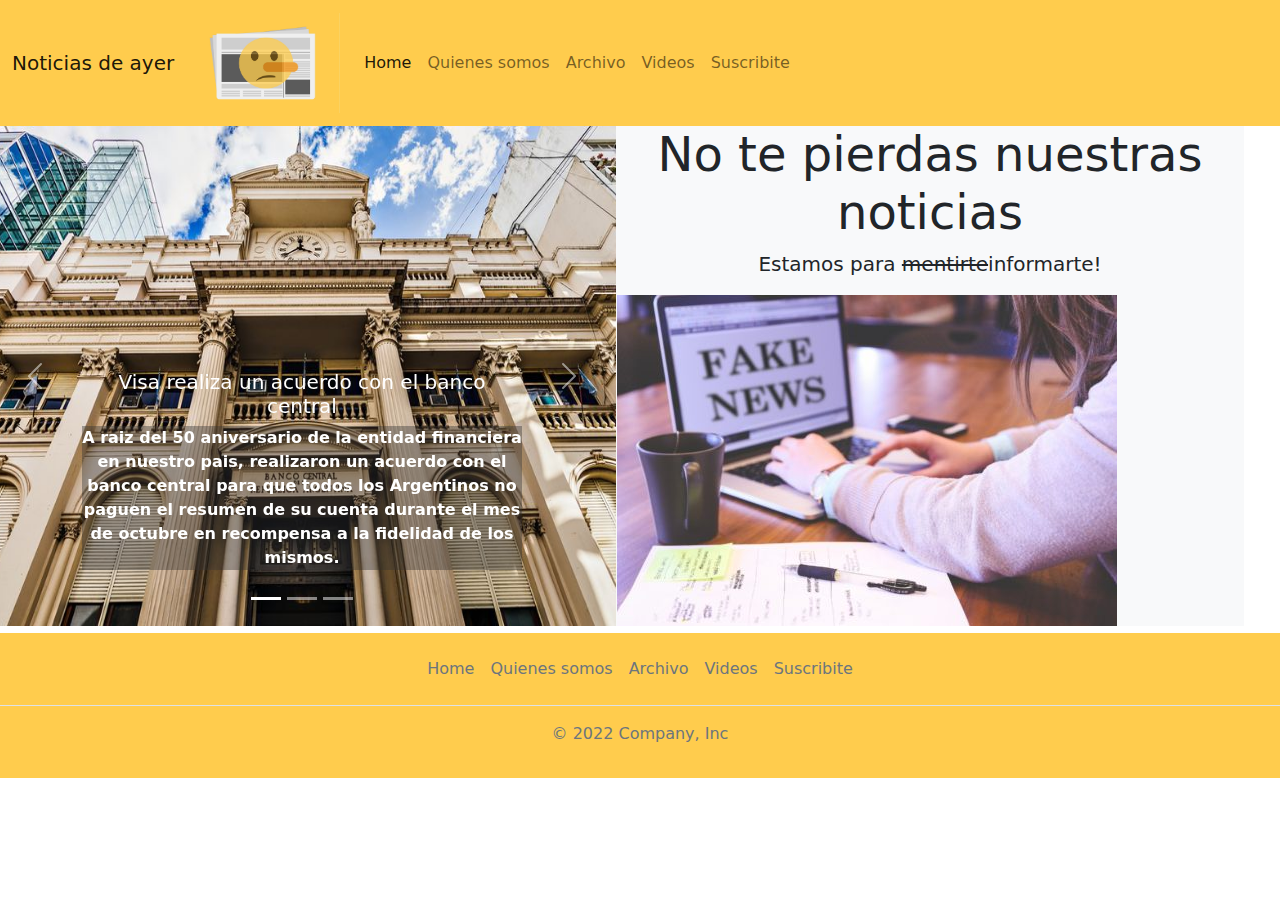
<file: index.html>
<!DOCTYPE html>
<html lang="en">

<head>
    <meta charset="UTF-8">
    <meta http-equiv="X-UA-Compatible" content="IE=edge">
    <meta name="viewport" content="width=device-width, initial-scale=1.0">
    <title>Noticias de ayer</title>
    <link rel="stylesheet" href="css/bootstrap.css">
    <link rel="stylesheet" href="css/style.css">
    <script src="js/bootstrap.bundle.js"></script>
</head>
<body>
    <nav class="navbar navbar-expand-lg navbar-light bg-light">
        <div class="container-fluid">
            <a class="navbar-brand" href="index.html">Noticias de ayer</a>
            <a class="navbar-brand" href="index.html">
                <img src="images/noticiasdeayer.jpg" alt="logo noticias de ayer" width="150" height="100">
            </a>
            <button class="navbar-toggler" type="button" data-bs-toggle="collapse" data-bs-target="#navbarNav"
                aria-controls="navbarNav" aria-expanded="false" aria-label="Toggle navigation">
                <span class="navbar-toggler-icon"></span>
            </button>
            <div class="collapse navbar-collapse" id="navbarNav">
                <ul class="navbar-nav">
                    <li class="nav-item">
                        <a class="nav-link active" aria-current="page" href="index.html">Home</a>
                    </li>
                    <li class="nav-item">
                        <a class="nav-link" href="pages/quienes_somos.html">Quienes somos</a>
                    </li>
                    <li class="nav-item">
                        <a class="nav-link" href="pages/archivo.html">Archivo</a>
                    </li>
                    <li class="nav-item">
                        <a class="nav-link" href="pages/videos.html">Videos</a>
                    </li>
                    <li class="nav-item">
                        <a class="nav-link" href="pages/suscribite.html">Suscribite</a>
                    </li>
                </ul>
            </div>
        </div>
    </nav>
    <main>
    <div class="container-fluid d-inline-flex flex-wrap ">
        <div class="row text-center"></div>
        <div id="carouselExampleCaptions" class="carousel slide col-md-6 col-sm-12" data-bs-ride="carousel">
            <div class="carousel-indicators">
                <button type="button" data-bs-target="#carouselExampleCaptions" data-bs-slide-to="0" class="active"
                    aria-current="true" aria-label="Slide 1"></button>
                <button type="button" data-bs-target="#carouselExampleCaptions" data-bs-slide-to="1"
                    aria-label="Slide 2"></button>
                <button type="button" data-bs-target="#carouselExampleCaptions" data-bs-slide-to="2"
                    aria-label="Slide 3"></button>
            </div>
            <div class="carousel-inner">
                <div class="carousel-item active">
                    <img src="images/banco-central.jpg" class="d-block w-100" alt="banco central">
                    <div class="carousel-caption d-none d-md-block">
                        <h5>Visa realiza un acuerdo con el banco central</h5>
                        <p>A raiz del 50 aniversario de la entidad financiera en nuestro pais, realizaron un acuerdo con
                            el banco central para que todos los Argentinos no paguen el resumen de su cuenta durante el
                            mes de octubre en recompensa a la fidelidad de los mismos.</p>
                    </div>
                </div>
                <div class="carousel-item">
                    <img src="images/medicamentos.jpg" class="d-block w-100" alt="medicamentos">
                    <div class="carousel-caption d-none d-md-block">
                        <h5>Colegio de farmaceuticos cosecha un nuevo logro</h5>
                        <p>En la ultima demanda del colegio de farmaceuticos se logro que todos los medicamentos bajen
                            un 80% su precio.</p>
                    </div>
                </div>
                <div class="carousel-item">
                    <img src="images/beatles.jpg" class="d-block w-100" alt="Beatles">
                    <div class="carousel-caption d-none d-md-block">
                        <h5>¡Mira a los beatles en vivo!</h5>
                        <p>Gracias a la nueva tecnologia VR podes revivir el concierto de The Beatles en el Shea stadium
                        </p>
                    </div>
                </div>
                
            </div>
            <button class="carousel-control-prev" type="button" data-bs-target="#carouselExampleCaptions"
                data-bs-slide="prev">
                <span class="carousel-control-prev-icon" aria-hidden="true"></span>
                <span class="visually-hidden">Previous</span>
            </button>
            <button class="carousel-control-next" type="button" data-bs-target="#carouselExampleCaptions"
                data-bs-slide="next">
                <span class="carousel-control-next-icon" aria-hidden="true"></span>
                <span class="visually-hidden">Next</span>
            </button>
        </div>
        
        <div class="bg-light me-md-3 col-md-6 col-sm-12 text-center overflow-hidden">
            <div class="">
                <h2 class="display-5">No te pierdas nuestras noticias</h2>
                <p class="lead">Estamos para <del>mentirte</del>informarte!</p>
            </div>
            <div class="" style=" width: 80%; height: 300px; border-radius: 21px 21px 0 0;">
                <img src="images/fakenews.jpg" alt="fake news">
            </div>
        </div>
        </div>
        
    </div>
    </main>
    <footer class="pie py-3 ">
        <ul class="nav justify-content-center border-bottom pb-3 mb-3">
            <li class="nav-item"><a href="index.html" class="nav-link px-2 text-muted">Home</a></li>
            <li class="nav-item"><a href="./pages/quienes_somos.html" class="nav-link px-2 text-muted">Quienes somos</a></li>
            <li class="nav-item"><a href="./pages/archivo.html" class="nav-link px-2 text-muted">Archivo</a></li>
            <li class="nav-item"><a href="./pages/videos.html" class="nav-link px-2 text-muted">Videos</a></li>
            <li class="nav-item"><a href="./pages/suscribite.html" class="nav-link px-2 text-muted">Suscribite</a></li>
        </ul>
        <p class="text-center text-muted">&copy; 2022 Company, Inc</p>
    </footer>

</body>

</html>
</file>
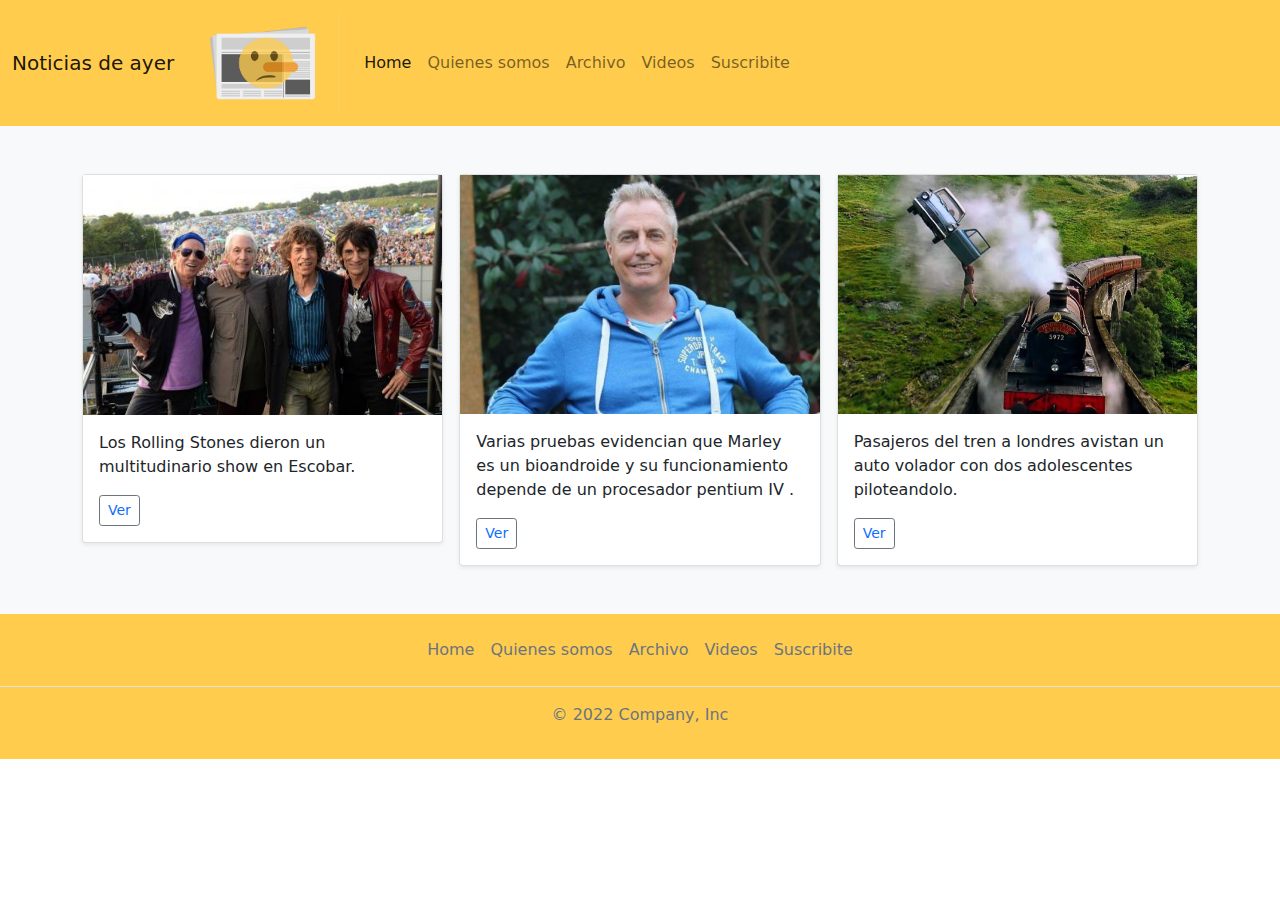
<file: pages/archivo.html>
<!DOCTYPE html>
<html lang="en">

<head>
    <meta charset="UTF-8">
    <meta http-equiv="X-UA-Compatible" content="IE=edge">
    <meta name="viewport" content="width=device-width, initial-scale=1.0">
    <title>Archivo - Noticias de ayer</title>
    <link rel="stylesheet" href="../css/bootstrap.css">
    <link rel="stylesheet" href="../css/style.css">
    <script src="../js/bootstrap.bundle.js"></script>
</head>
<body>
    <nav class="navbar navbar-expand-lg navbar-light bg-light">
        <div class="container-fluid">
            <a class="navbar-brand" href="../index.html">Noticias de ayer</a>
            <a class="navbar-brand" href="../index.html">
                <img src="../images/noticiasdeayer.jpg" alt="logo noticias de ayer" width="150" height="100">
            </a>
            <button class="navbar-toggler" type="button" data-bs-toggle="collapse" data-bs-target="#navbarNav"
                aria-controls="navbarNav" aria-expanded="false" aria-label="Toggle navigation">
                <span class="navbar-toggler-icon"></span>
            </button>
            <div class="collapse navbar-collapse" id="navbarNav">
                <ul class="navbar-nav">
                    <li class="nav-item active">
                        <a class="nav-link active" aria-current="page" href="../index.html">Home</a>
                    </li>
                    <li class="nav-item active">
                        <a class="nav-link" href="quienes_somos.html">Quienes somos</a>
                    </li>
                    <li class="nav-item active">
                        <a class="nav-link" href="archivo.html">Archivo</a>
                    </li>
                    <li class="nav-item active">
                        <a class="nav-link" href="videos.html">Videos</a>
                    </li>
                    <li class="nav-item active">
                        <a class="nav-link" href="suscribite.html">Suscribite</a>
                    </li>
                </ul>
            </div>
        </div>
    </nav>
    <main>
        <div class="album py-5 bg-light">
            <div class="container">
                <div class="row row-cols-1 row-cols-sm-2 row-cols-md-3 g-3">
                    <div class="col">
                        <div class="card shadow-sm">
                            <img src="../images/rollingstones.jpg" alt="rollingstones">
                            <div class="card-body">
                                <p class="card-text">Los Rolling Stones dieron un multitudinario show en Escobar.</p>
                                <div class="d-flex justify-content-between align-items-center">
                                    <div class="btn-group">
                                        <button type="button" class="btn btn-sm btn-outline-secondary">
                                            <a href="https://www.youtube.com/watch?v=dQw4w9WgXcQ">Ver</a>
                                        </button>
                                    </div>
                                </div>
                            </div>
                        </div>
                    </div>
                    <div class="col">
                        <div class="card shadow-sm">
                            <img src="../images/marley.jpg" alt="Marley">
                            <div class="card-body">
                                <p class="card-text">Varias pruebas evidencian que Marley es un bioandroide y su
                                    funcionamiento depende de un procesador pentium IV .</p>
                                <div class="d-flex justify-content-between align-items-center">
                                    <div class="btn-group">
                                        <button type="button" class="btn btn-sm btn-outline-secondary">
                                            <a href="https://www.youtube.com/watch?v=dQw4w9WgXcQ">Ver</a>
                                        </button>
                                    </div>
                                </div>
                            </div>
                        </div>
                    </div>
                    <div class="col">
                        <div class="card shadow-sm">
                            <img src="../images/autovolador.jpg" alt="Harry potter">
                            <div class="card-body">
                                <p class="card-text">Pasajeros del tren a londres avistan un auto volador con dos
                                    adolescentes piloteandolo.</p>
                                <div class="d-flex justify-content-between align-items-center">
                                    <div class="btn-group">
                                        <button type="button" class="btn btn-sm btn-outline-secondary">
                                            <a href="https://www.youtube.com/watch?v=dQw4w9WgXcQ">Ver</a>
                                        </button>
                                    </div>
                                </div>
                            </div>
                        </div>
                    </div>
                </div>
            </div>
        </div>
    </main>
    <footer class="pie py-3 ">
        <ul class="nav justify-content-center border-bottom pb-3 mb-3">
            <li class="nav-item"><a href="../index.html" class="nav-link px-2 text-muted">Home</a></li>
            <li class="nav-item"><a href="quienes_somos.html" class="nav-link px-2 text-muted">Quienes somos</a></li>
            <li class="nav-item"><a href="archivo.html" class="nav-link px-2 text-muted">Archivo</a></li>
            <li class="nav-item"><a href="videos.html" class="nav-link px-2 text-muted">Videos</a></li>
            <li class="nav-item"><a href="suscribite.html" class="nav-link px-2 text-muted">Suscribite</a></li>
        </ul>
        <p class="text-center text-muted">&copy; 2022 Company, Inc</p>
    </footer>

</body>

</html>
</file>
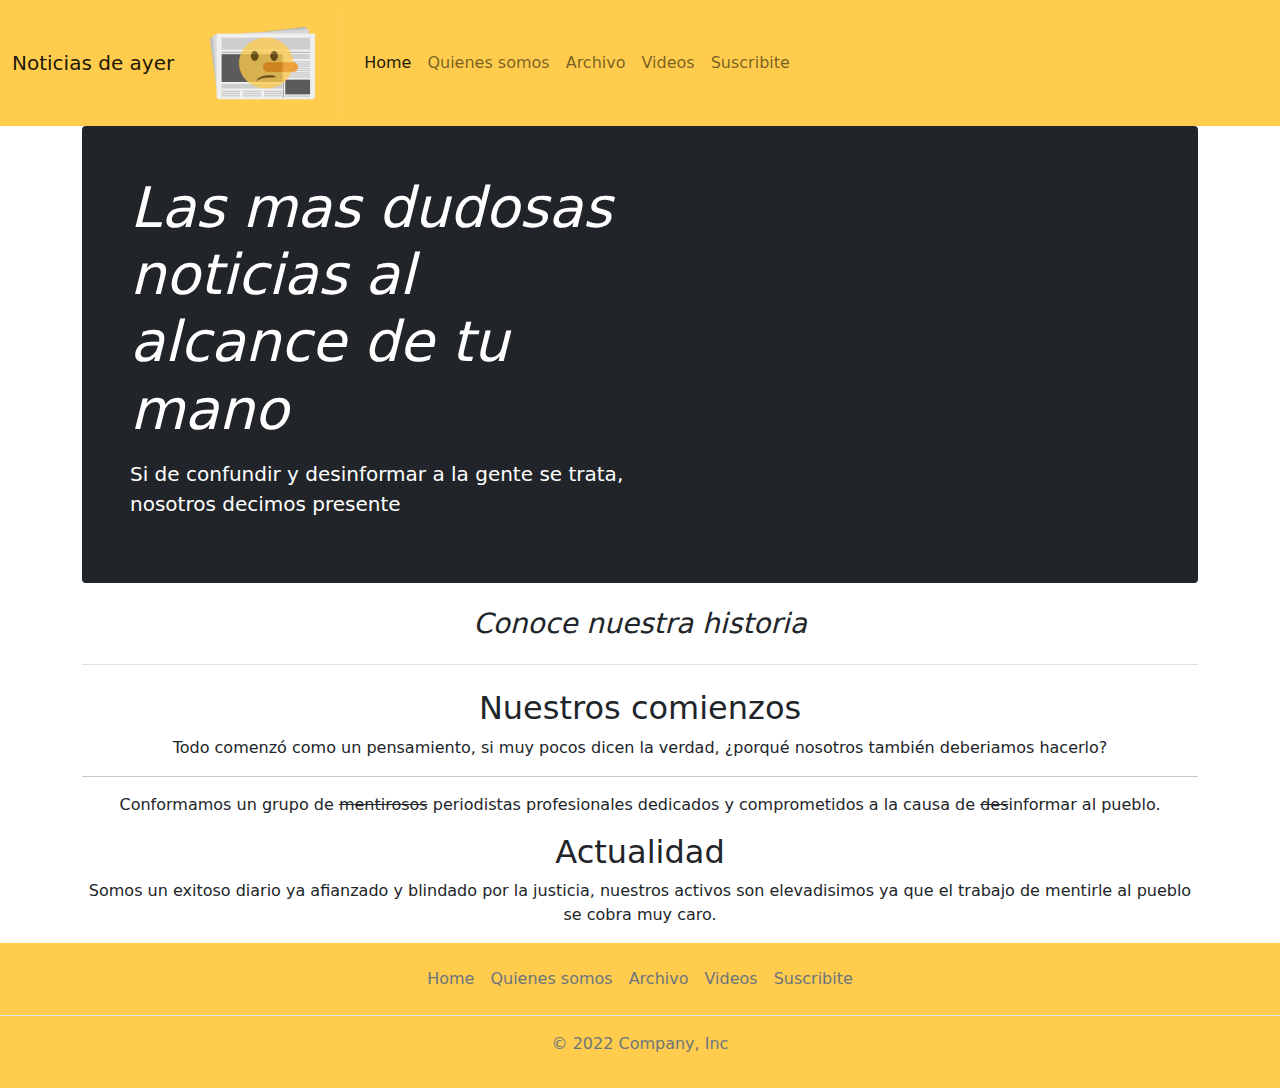
<file: pages/quienes_somos.html>
<!DOCTYPE html>
<html lang="en">

<head>
    <meta charset="UTF-8">
    <meta http-equiv="X-UA-Compatible" content="IE=edge">
    <meta name="viewport" content="width=device-width, initial-scale=1.0">
    <title>Quienes somos - Noticias de ayer</title>
    <link rel="stylesheet" href="../css/bootstrap.css">
    <link rel="stylesheet" href="../css/style.css">
    <script src="../js/bootstrap.bundle.js"></script>
</head>

<body>

    <nav class="navbar navbar-expand-lg navbar-light bg-light">
        <div class="container-fluid">
            <a class="navbar-brand" href="../index.html">Noticias de ayer</a>
            <a class="navbar-brand" href="../index.html">
                <img src="../images/noticiasdeayer.jpg" alt="logo noticias de ayer" width="150" height="100">
            </a>
            <button class="navbar-toggler" type="button" data-bs-toggle="collapse" data-bs-target="#navbarNav"
                aria-controls="navbarNav" aria-expanded="false" aria-label="Toggle navigation">
                <span class="navbar-toggler-icon"></span>
            </button>
            <div class="collapse navbar-collapse" id="navbarNav">
                <ul class="navbar-nav">
                    <li class="nav-item active">
                        <a class="nav-link active" aria-current="page" href="../index.html">Home</a>
                    </li>
                    <li class="nav-item active">
                        <a class="nav-link" href="quienes_somos.html">Quienes somos</a>
                    </li>
                    <li class="nav-item active">
                        <a class="nav-link" href="archivo.html">Archivo</a>
                    </li>
                    <li class="nav-item active">
                        <a class="nav-link" href="videos.html">Videos</a>
                    </li>
                    <li class="nav-item active">
                        <a class="nav-link" href="suscribite.html">Suscribite</a>
                    </li>
                </ul>
            </div>
        </div>
    </nav>

    <main class="container">
        <div class="p-4 p-md-5 mb-4 text-white rounded bg-dark">
            <div class="col-md-6 px-0">
                <h1 class="display-4 fst-italic">Las mas dudosas noticias al alcance de tu mano</h1>
                <p class="lead my-3">Si de confundir y desinformar a la gente se trata, nosotros decimos presente</p>
                
            </div>
        </div>


        <div class="row g-6 text-center" >
            <div class="col-md-12">
                <h3 class="pb-4 mb-4 fst-italic border-bottom">
                    Conoce nuestra historia
                </h3>

                <article class="blog-post">
                    <h2 class="blog-post-title">Nuestros comienzos</h2>


                    <p>Todo comenzó como un pensamiento, si muy pocos dicen la verdad, ¿porqué nosotros también deberiamos hacerlo?</p>
                    <hr>
                    <p>Conformamos un grupo de <del>mentirosos</del> periodistas profesionales dedicados y comprometidos a la causa de <del>des</del>informar al pueblo.</p>
                    <h2>Actualidad</h2>
                    <p>Somos un exitoso diario ya afianzado y blindado por la justicia, nuestros activos son elevadisimos ya que el trabajo de mentirle al pueblo se cobra muy caro.</p>
            </div>
        </div>
    </main>
    <footer class="pie py-3 ">
        <ul class="nav justify-content-center border-bottom pb-3 mb-3">
            <li class="nav-item"><a href="../index.html" class="nav-link px-2 text-muted">Home</a></li>
            <li class="nav-item"><a href="quienes_somos.html" class="nav-link px-2 text-muted">Quienes somos</a></li>
            <li class="nav-item"><a href="archivo.html" class="nav-link px-2 text-muted">Archivo</a></li>
            <li class="nav-item"><a href="videos.html" class="nav-link px-2 text-muted">Videos</a></li>
            <li class="nav-item"><a href="suscribite.html" class="nav-link px-2 text-muted">Suscribite</a></li>
        </ul>
        <p class="text-center text-muted">&copy; 2022 Company, Inc</p>
    </footer>

</body>

</html>
</file>
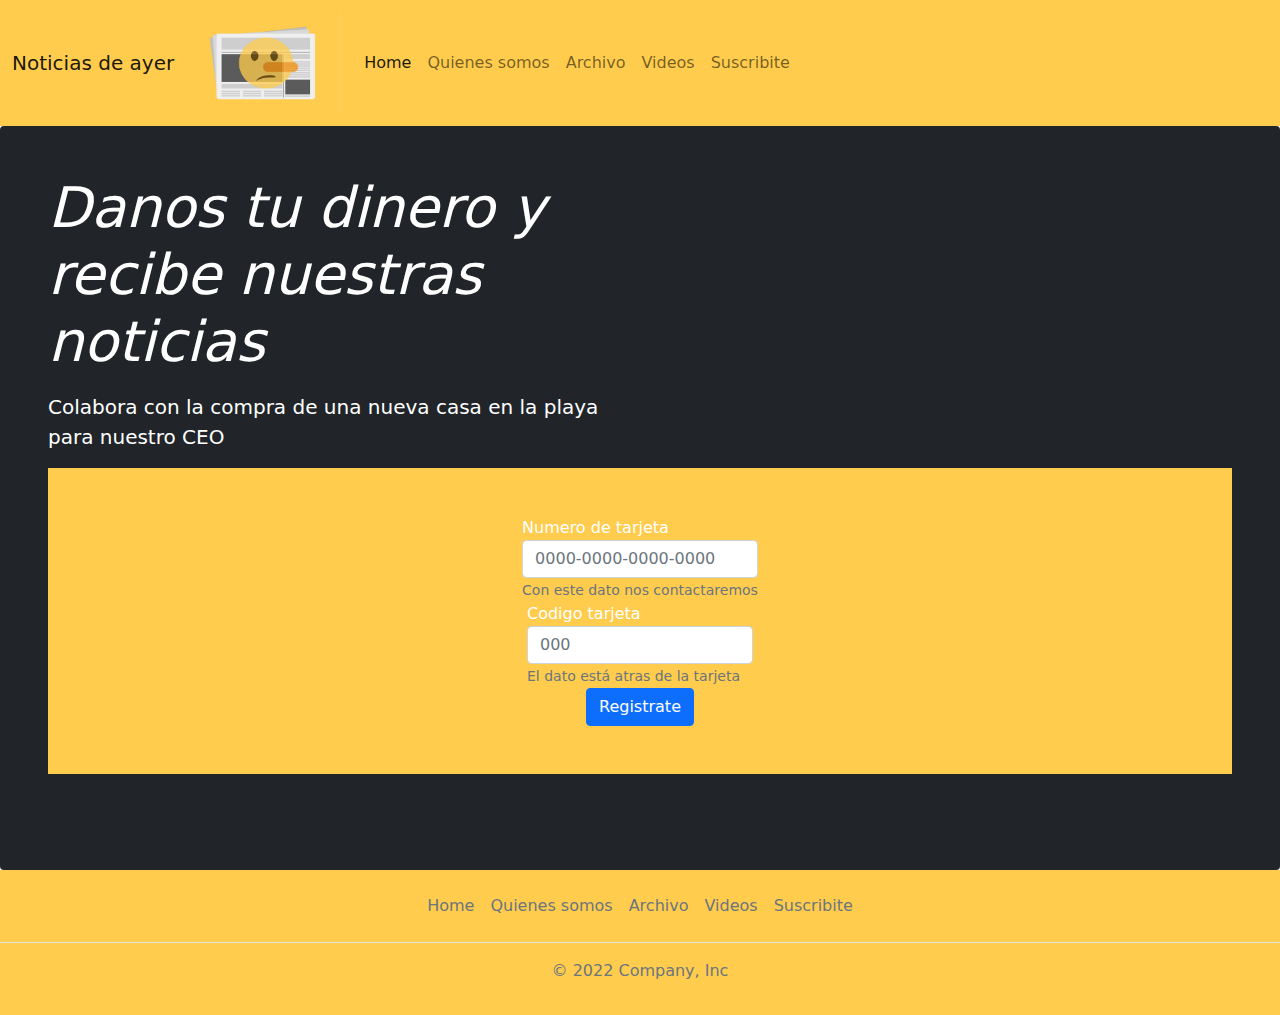
<file: pages/suscribite.html>
<!DOCTYPE html>
<html lang="en">

<head>
    <meta charset="UTF-8">
    <meta http-equiv="X-UA-Compatible" content="IE=edge">
    <meta name="viewport" content="width=device-width, initial-scale=1.0">
    <title>Suscribite - Noticias de ayer</title>
    <link rel="stylesheet" href="../css/bootstrap.css">
    <link rel="stylesheet" href="../css/style.css">
    <script src="../js/bootstrap.bundle.js"></script>
</head>
<body>
    <nav class="navbar navbar-expand-lg navbar-light bg-light">
        <div class="container-fluid">
            <a class="navbar-brand" href="../index.html">Noticias de ayer</a>
            <a class="navbar-brand" href="../index.html">
                <img src="../images/noticiasdeayer.jpg" alt="logo noticias de ayer" width="150" height="100">
            </a>
            <button class="navbar-toggler" type="button" data-bs-toggle="collapse" data-bs-target="#navbarNav"
                aria-controls="navbarNav" aria-expanded="false" aria-label="Toggle navigation">
                <span class="navbar-toggler-icon"></span>
            </button>
            <div class="collapse navbar-collapse" id="navbarNav">
                <ul class="navbar-nav">
                    <li class="nav-item active">
                        <a class="nav-link active" aria-current="page" href="../index.html">Home</a>
                    </li>
                    <li class="nav-item active">
                        <a class="nav-link" href="quienes_somos.html">Quienes somos</a>
                    </li>
                    <li class="nav-item active">
                        <a class="nav-link" href="archivo.html">Archivo</a>
                    </li>
                    <li class="nav-item active">
                        <a class="nav-link" href="videos.html">Videos</a>
                    </li>
                    <li class="nav-item active">
                        <a class="nav-link" href="suscribite.html">Suscribite</a>
                    </li>
                </ul>
            </div>
        </div>
    </nav>
    <main>
        <div class="p-4 p-md-5  text-white rounded bg-dark">
            <div class="col-md-6 px-0">
                <h1 class="display-4 fst-italic">Danos tu dinero y recibe nuestras noticias</h1>
                <p class="lead my-3">Colabora con la compra de una nueva casa en la playa para nuestro CEO</p>
                
            </div>
        <form class="formularios mb-5 p-5 col-md-12 d-flex flex-column align-items-center">
            <div class="form-group">
                <label for="exampleInputEmail1">Numero de tarjeta</label>
                <input type="email" class="form-control" id="exampleInputEmail1" aria-describedby="emailHelp"
                    placeholder="0000-0000-0000-0000">
                <small id="emailHelp" class="form-text text-muted">Con este dato nos contactaremos</small>
            </div>
            <div class="form-group">
                <label for="exampleInputPassword1">Codigo tarjeta</label>
                <input type="password" class="form-control" id="exampleInputPassword1" placeholder="000">
                <small id="emailHelp" class="form-text text-muted">El dato está atras de la tarjeta</small>
            </div>
            <button type="submit" class="btn btn-primary">Registrate</button>
        </form>
    </main>
    <footer class="pie py-3 ">
        <ul class="nav justify-content-center border-bottom pb-3 mb-3">
            <li class="nav-item"><a href="../index.html" class="nav-link px-2 text-muted">Home</a></li>
            <li class="nav-item"><a href="quienes_somos.html" class="nav-link px-2 text-muted">Quienes somos</a></li>
            <li class="nav-item"><a href="archivo.html" class="nav-link px-2 text-muted">Archivo</a></li>
            <li class="nav-item"><a href="videos.html" class="nav-link px-2 text-muted">Videos</a></li>
            <li class="nav-item"><a href="suscribite.html" class="nav-link px-2 text-muted">Suscribite</a></li>
        </ul>
        <p class="text-center text-muted">&copy; 2022 Company, Inc</p>
    </footer>

</body>

</html>
</file>
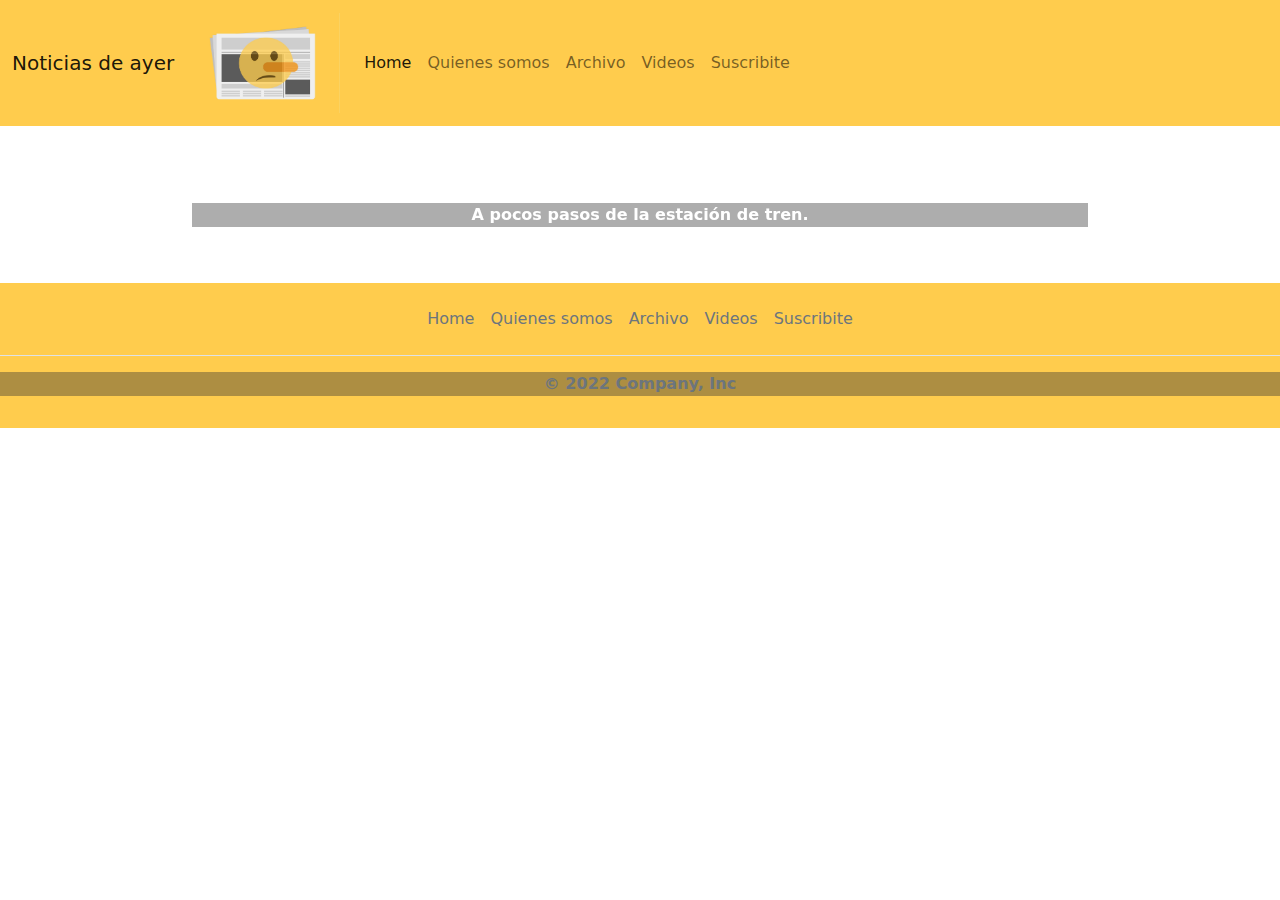
<file: pages/videos.html>
<!DOCTYPE html>
<html lang="en">

<head>
    <meta charset="UTF-8">
    <meta http-equiv="X-UA-Compatible" content="IE=edge">
    <meta name="viewport" content="width=device-width, initial-scale=1.0">
    <title>Videos - Noticias de ayer</title>
    <link rel="stylesheet" href="../css/bootstrap.css">
    <link rel="stylesheet" href="../css/style.css">
    <script src="../js/bootstrap.bundle.js"></script>
</head>

<body>
    <nav class="navbar navbar-expand-lg navbar-light bg-light">
        <div class="container-fluid">
            <a class="navbar-brand" href="../index.html">Noticias de ayer</a>
            <a class="navbar-brand" href="../index.html">
                <img src="../images/noticiasdeayer.jpg" alt="logo noticias de ayer" width="150" height="100">
            </a>
            <button class="navbar-toggler" type="button" data-bs-toggle="collapse" data-bs-target="#navbarNav"
                aria-controls="navbarNav" aria-expanded="false" aria-label="Toggle navigation">
                <span class="navbar-toggler-icon"></span>
            </button>
            <div class="collapse navbar-collapse" id="navbarNav">
                <ul class="navbar-nav">
                    <li class="nav-item active">
                        <a class="nav-link active" aria-current="page" href="../index.html">Home</a>
                    </li>
                    <li class="nav-item active">
                        <a class="nav-link" href="quienes_somos.html">Quienes somos</a>
                    </li>
                    <li class="nav-item active">
                        <a class="nav-link" href="archivo.html">Archivo</a>
                    </li>
                    <li class="nav-item active">
                        <a class="nav-link" href="videos.html">Videos</a>
                    </li>
                    <li class="nav-item active">
                        <a class="nav-link" href="suscribite.html">Suscribite</a>
                    </li>
                </ul>
            </div>
        </div>
    </nav>
    <div id="carouselVideoExample" class="carousel slide carousel-fade" data-mdb-ride="carousel">
        <div class="carousel-inner">
            <div class="carousel-item active">
                <video class="img-fluid" autoplay loop muted>
                    <source src="https://mdbcdn.b-cdn.net/img/video/Tropical.mp4" type="video/mp4" />
                </video>
                <div class="carousel-caption d-none d-md-block">
                    <h5>Encuentran playa paradisiaca escondida en Boedo</h5>
                    <p>
                        A pocos pasos de la estación de tren.
                    </p>
                </div>
            </div>
            <div class="carousel-item ">
                <video class="img-fluid" autoplay loop muted>
                    <source src="https://mdbcdn.b-cdn.net/img/video/forest.mp4" type="video/mp4" />
                </video>
                <div class="carousel-caption d-none d-md-block">
                    <h5>Dicen que vivir en el bosque aumenta un %500 la capacidad pulmonar</h5>
                    <p>
                        Si vivis en una ciudad refrescate con este bosque.
                    </p>
                </div>
            </div>
            <button class="carousel-control-prev" type="button" data-mdb-target="#carouselVideoExample"
                data-mdb-slide="prev">
                <span class="carousel-control-prev-icon" aria-hidden="true"></span>
                <span class="visually-hidden">Previous</span>
            </button>
            <button class="carousel-control-next" type="button" data-mdb-target="#carouselVideoExample"
                data-mdb-slide="next">
                <span class="carousel-control-next-icon" aria-hidden="true"></span>
                <span class="visually-hidden">Next</span>
            </button>
        </div>
        <footer class="pie py-3 ">
            <ul class="nav justify-content-center border-bottom pb-3 mb-3">
                <li class="nav-item"><a href="../index.html" class="nav-link px-2 text-muted">Home</a></li>
                <li class="nav-item"><a href="quienes_somos.html" class="nav-link px-2 text-muted">Quienes somos</a></li>
                <li class="nav-item"><a href="archivo.html" class="nav-link px-2 text-muted">Archivo</a></li>
                <li class="nav-item"><a href="videos.html" class="nav-link px-2 text-muted">Videos</a></li>
                <li class="nav-item"><a href="suscribite.html" class="nav-link px-2 text-muted">Suscribite</a></li>
            </ul>
            <p class="text-center text-muted">&copy; 2022 Company, Inc</p>
        </footer>

</body>

</html>
</file>
<file: css/style.css>
.navbar{
    background-color: #ffcc4d!important;
}

a {
    text-decoration: none!important;
}

.carousel img{
    height: 500px;
    width: 800px;
}

.carousel p {
    font-weight: bold;
    background-color:rgba(50,50,50,.4);
}

.pie {
    background-color: #ffcc4d!important;
    color: black!important;
    
}
.formularios {
    background-color: #ffcc4d!important;
}
</file>
